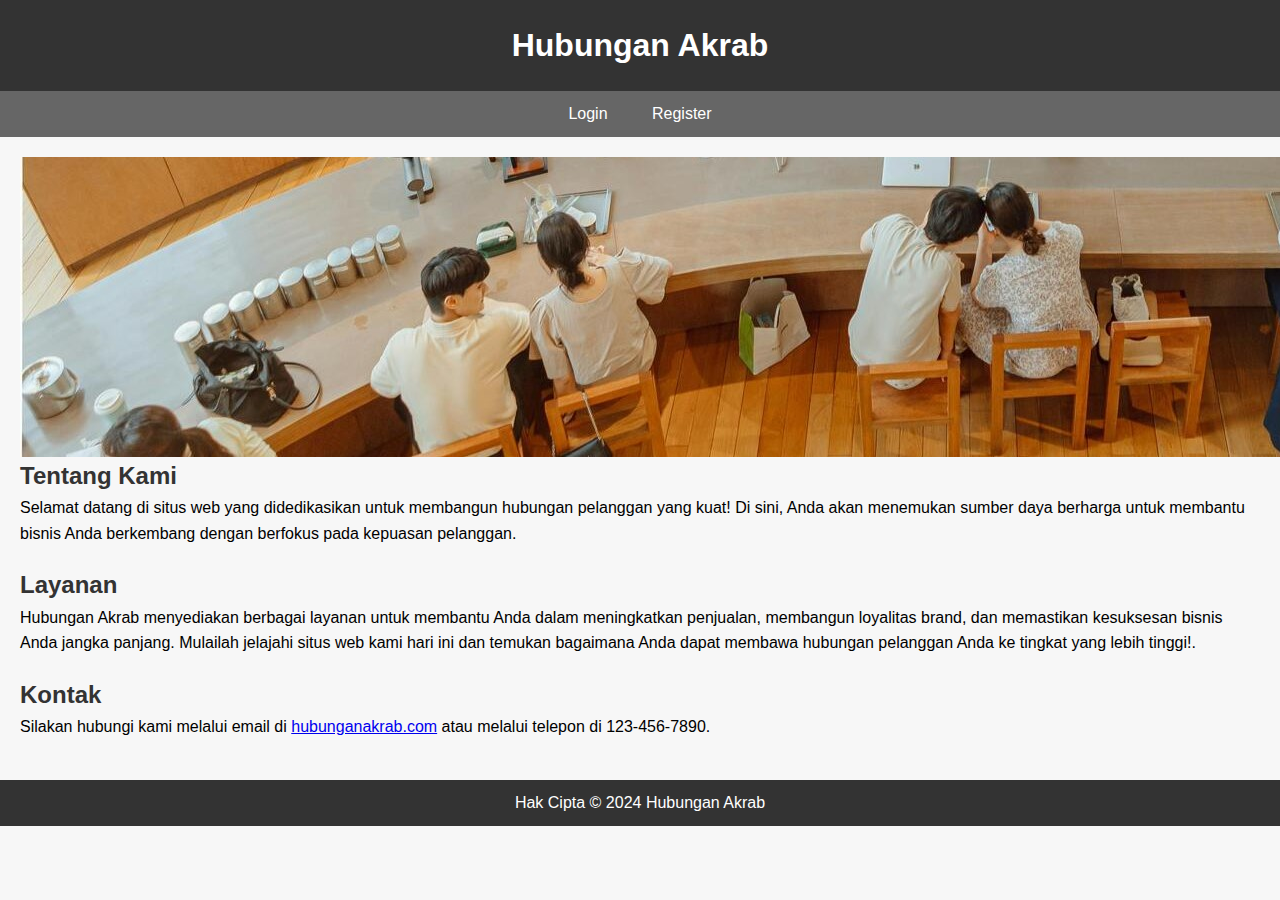
<file: index.html>
<!DOCTYPE html>
<html lang="en">

<head>
    <meta charset="UTF-8">
    <meta name="viewport" content="width=device-width, initial-scale=1.0">
    <title>Hubungan Akrab</title>
    <link rel="stylesheet" href="index.css">
</head>

<body>
    <header>
        <h1>Hubungan Akrab</h1>
    </header>
    <nav>
        <ul>
            <li><a href="login.html">Login</a></li>
            <li><a href="register.html">Register</a></li>
        </ul>
    </nav>
    <main>
        <div class="carousel-container">
            <img class="carousel-slide active" src="index1.jpg" alt="Slide 1">
            <img class="carousel-slide" src="index2.jpg" alt="Slide 2">
            <img class="carousel-slide" src="index3.jpg" alt="Slide 3">
            <!-- Add more images as needed -->
        </div>
        <section>
            <h2>Tentang Kami</h2>
            <p>Selamat datang di situs web yang didedikasikan untuk membangun hubungan pelanggan yang kuat! Di sini, Anda akan menemukan sumber daya berharga untuk membantu bisnis Anda berkembang dengan berfokus pada kepuasan pelanggan.</p>
        </section>
        <section>
            <h2>Layanan</h2>
            <p>Hubungan Akrab menyediakan berbagai layanan untuk membantu Anda dalam meningkatkan penjualan, membangun loyalitas brand, dan memastikan kesuksesan bisnis Anda jangka panjang. Mulailah jelajahi situs web kami hari ini dan temukan bagaimana Anda dapat membawa hubungan pelanggan Anda ke tingkat yang lebih tinggi!.</p>
        </section>
        <section>
            <h2>Kontak</h2>
            <p>Silakan hubungi kami melalui email di <a href="@hubunganakrab.com">hubunganakrab.com</a> atau melalui telepon di 123-456-7890.</p>
        </section>
    </main>
    <footer>
        <p>Hak Cipta &copy; 2024 Hubungan Akrab</p>
    </footer>

    <script>
        // Menambahkan fungsi klik pada elemen header
        const header = document.querySelector('header');
        header.addEventListener('click', function () {
            alert('Anda mengklik header!');
        });
    </script>
    <script>
        let slideIndex = 0;
        showSlides();

        function showSlides() {
            const slides = document.querySelectorAll('.carousel-slide');
            for (let i = 0; i < slides.length; i++) {
                slides[i].style.display = "none";
            }
            slideIndex++;
            if (slideIndex > slides.length) { slideIndex = 1 }
            slides[slideIndex - 1].style.display = "block";
            setTimeout(showSlides, 2000); // Change image every 2 seconds
        }
    </script>
</body>

</html>
</file>
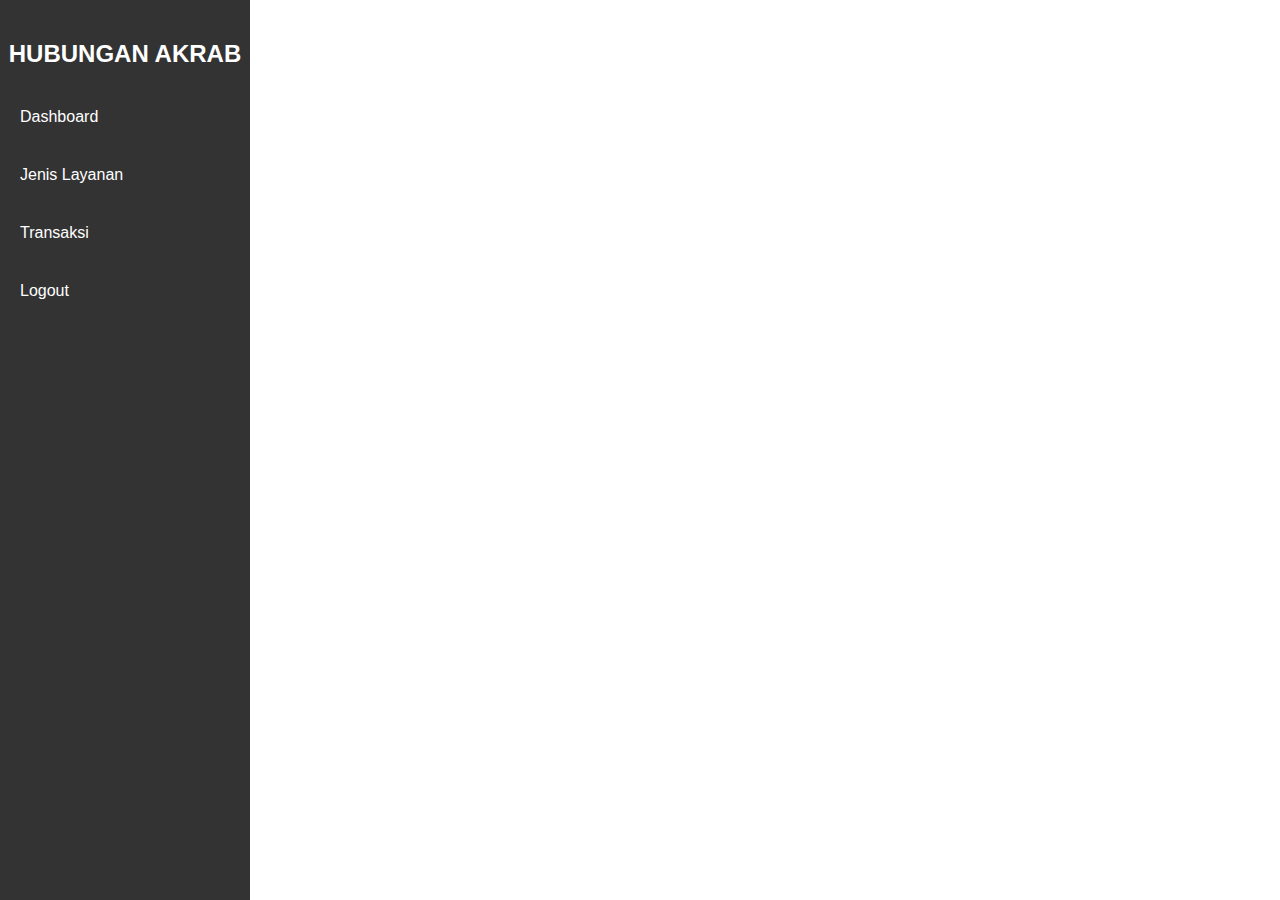
<file: dasboard.html>
<!DOCTYPE html>
<html lang="en">
<head>
    <meta charset="UTF-8">
    <meta name="viewport" content="width=device-width, initial-scale=1.0">
    <title>Dashboard</title>
    <link rel="stylesheet" href="dasboard.css">
</head>
<body>
    <div class="sidebar">
        <h2>HUBUNGAN AKRAB</h2>
        <ul>
            <li><a href="dasboard.html">Dashboard</a></li>
            <li><a href="layanan.html">Jenis Layanan</a></li>
            <li><a href="transaksi.html">Transaksi</a></li>
            <li><a href="logout.html">Logout</a></li>
        </ul>
    </div>
    <section class="home-section">
		<nav>
			<div class="sidebar-button">
				<i class="bx bx-menu sidebarBtn"></i>
			</div>
			<div class="profile-details">
				<span class="admin_name">Admin</span>
			</div>
		</nav>
		<div class="home-content">
			<div class="home-content">
				<h2 id="text"></h2>
				<h3 id="date"></h3>
			 </div>
			 
		</div>
	</section>
    <script>
		let sidebar = document.querySelector(".sidebar");
		let sidebarBtn = document.querySelector(".sidebarBtn");
		sidebarBtn.onclick = function () {
		 sidebar.classList.toggle("active");
			if (sidebar.classList.contains("active")) {
			 sidebarBtn.classList.replace("bx-menu", "bx-menu-alt-right");
			} else sidebarBtn.classList.replace("bx-menu-alt-right", "bx-menu");
		};
		function myFunction() {
		   const months = ["Januari", "Februari", "Maret", "April", "Mei",
					"Juni", "Juli", "Agustus", "September", "Oktober",
					"November", "Desember"];
		   const days = ["Minggu", "Senin", "Selasa", "Rabu", "Kamis",
						"Jumat", "Sabtu"];
		   let date = new Date();
		   jam = date.getHours();
		 tanggal = date.getDate();
		 hari = days[date.getDay()];
		 bulan = months[date.getMonth()];
		 tahun = date.getFullYear();
	 
		 let m = date.getMinutes();
		 let s = date.getSeconds();
		 m = checkTime(m);
		 s = checkTime(s);
		 document.getElementById("date").innerHTML = `${hari}, 
		   ${tanggal} ${bulan} ${tahun}, ${jam}:${m}:${s}`;
		 requestAnimationFrame(myFunction);
		}
		function checkTime(i) {
		 if (i < 10) {
			i = "0" + i;
		 }
		 return i;
		}
		window.onload = function () {
		 let nama = prompt("Masukkan Nama Anda : ", "Admin");
		 let jam = new Date().getHours();
		 if (nama != null) {
			if (jam >= 4 && jam <= 10) {
			 document.getElementById("text").innerHTML = `Selamat Pagi ${nama}`;
			} else if (jam >= 11 && jam <= 14) {
			 document.getElementById("text").innerHTML = `Selamat Siang ${nama}`;
			} else if (jam >= 15 && jam <= 18) {
			 document.getElementById("text").innerHTML = `Selamat Sore ${nama}`;
			} else {
			 document.getElementById("text").innerHTML = `Selamat Malam ${nama}`;
			}
			 }
		  myFunction();
		 };
	 </script>
    
</body>
</html>
</file>
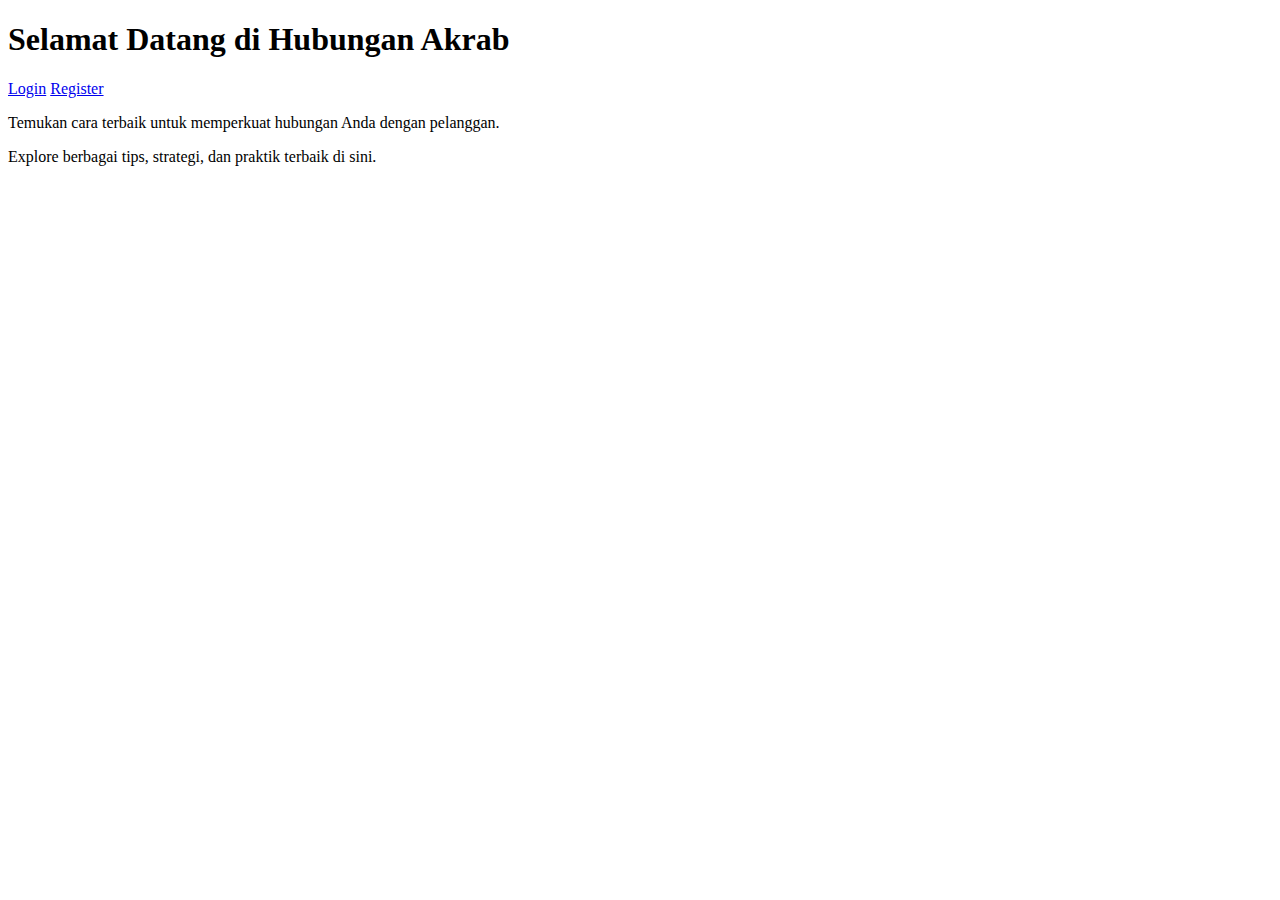
<file: home.html>
<!DOCTYPE html>
<html lang="en">
<head>
    <meta charset="UTF-8">
    <meta name="viewport" content="width=device-width, initial-scale=1.0">
    <title>Hubungan Akrab - Home</title>
</head>
<body>
    <header>
        <h1>Selamat Datang di Hubungan Akrab</h1>
        <nav>
            <a href="login.html">Login</a>
            <a href="register.html">Register</a>
        </nav>
    </header>
    <main>
        <p>Temukan cara terbaik untuk memperkuat hubungan Anda dengan pelanggan.</p>
        <p>Explore berbagai tips, strategi, dan praktik terbaik di sini.</p>
        <p></p>
    </main>
</body>
</html>
</file>
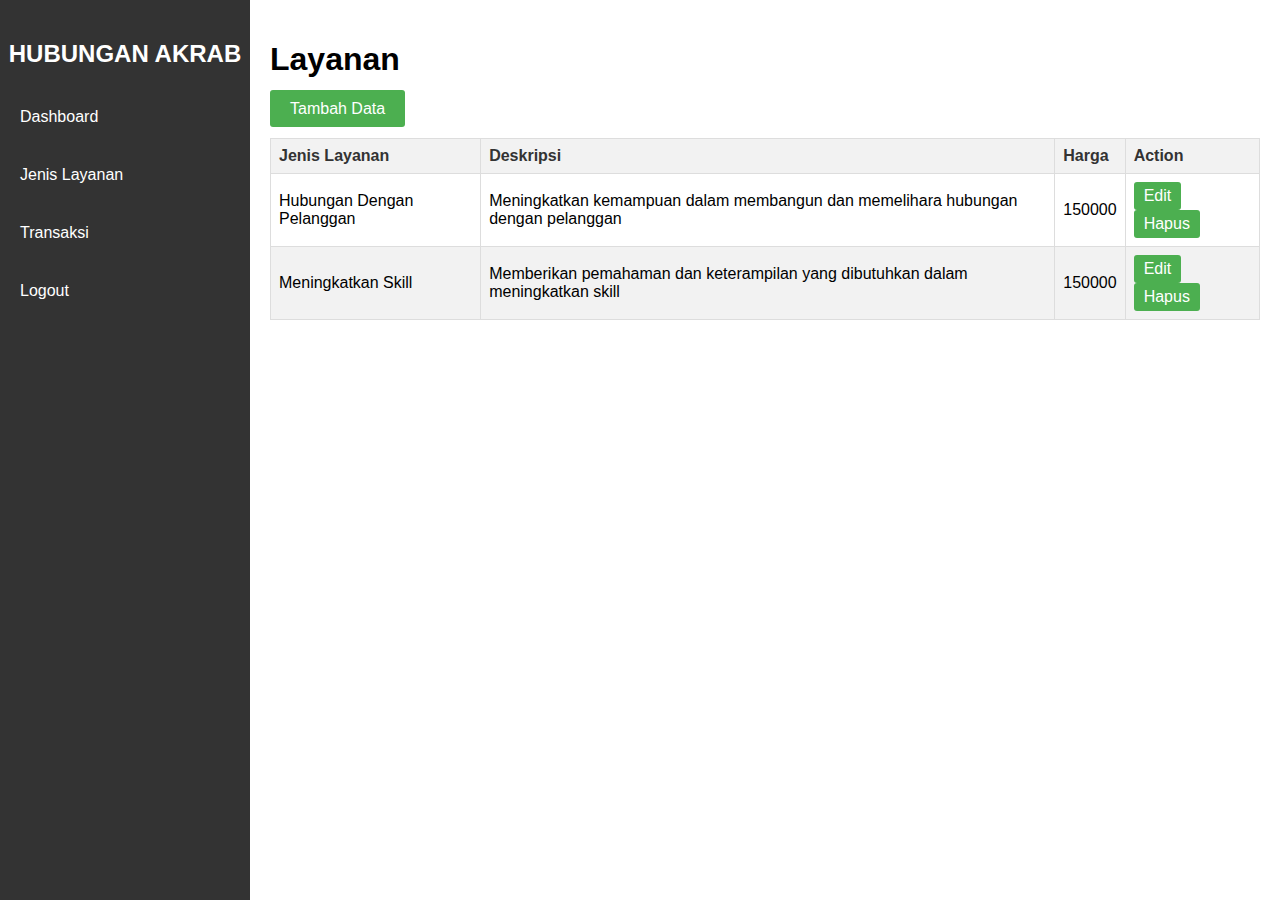
<file: layanan.html>
<!DOCTYPE html>
<html lang="en">
<head>
    <meta charset="UTF-8">
    <meta name="viewport" content="width=device-width, initial-scale=1.0">
    <title>Transaction Records</title>
    <link rel="stylesheet" href="layanan.css">
</head>
<body>
    <div class="sidebar">
        <h2>HUBUNGAN AKRAB</h2>
        <ul>
            <li><a href="dasboard.html">Dashboard</a></li>
            <li><a href="layanan.html">Jenis Layanan</a></li>
            <li><a href="transaksi.html">Transaksi</a></li>
            <li><a href="logout.html">Logout</a></li>
        </ul>
    </div>

    <div class="container">
        <h1>Layanan</h1>
        <div class="add-button">
            <a href="tambah_layanan.html" class="add-btn">Tambah Data</a>
        </div>
        <div class="transaction-list">
            <table>
                <thead>
                    <tr>
                        <th>Jenis Layanan</th>
                        <th>Deskripsi</th>
                        <th>Harga</th>
                        <th>Action</th>
                    </tr>
                </thead>
                <tbody>
                    <tr>
                        <td>Hubungan Dengan Pelanggan</td>
                        <td>Meningkatkan kemampuan dalam membangun dan memelihara hubungan dengan pelanggan</td>
                        <td>150000</td>
                        <td>
                            <a href="#" class="edit-btn">Edit</a>
                            <a href="#" class="delete-btn">Hapus</a>
                        </td>
                    </tr>
                    <tr>
                        <td>Meningkatkan Skill</td>
                        <td>Memberikan pemahaman dan keterampilan yang dibutuhkan dalam meningkatkan skill</td>
                        <td>150000</td>
                        <td>
                            <a href="#" class="edit-btn">Edit</a>
                            <a href="#" class="delete-btn">Hapus</a>
                        </td>
                    </tr>
                    <!-- Add more transaction records as needed -->
                </tbody>
            </table>
        </div>
    </div>

</body>
</html>
</file>
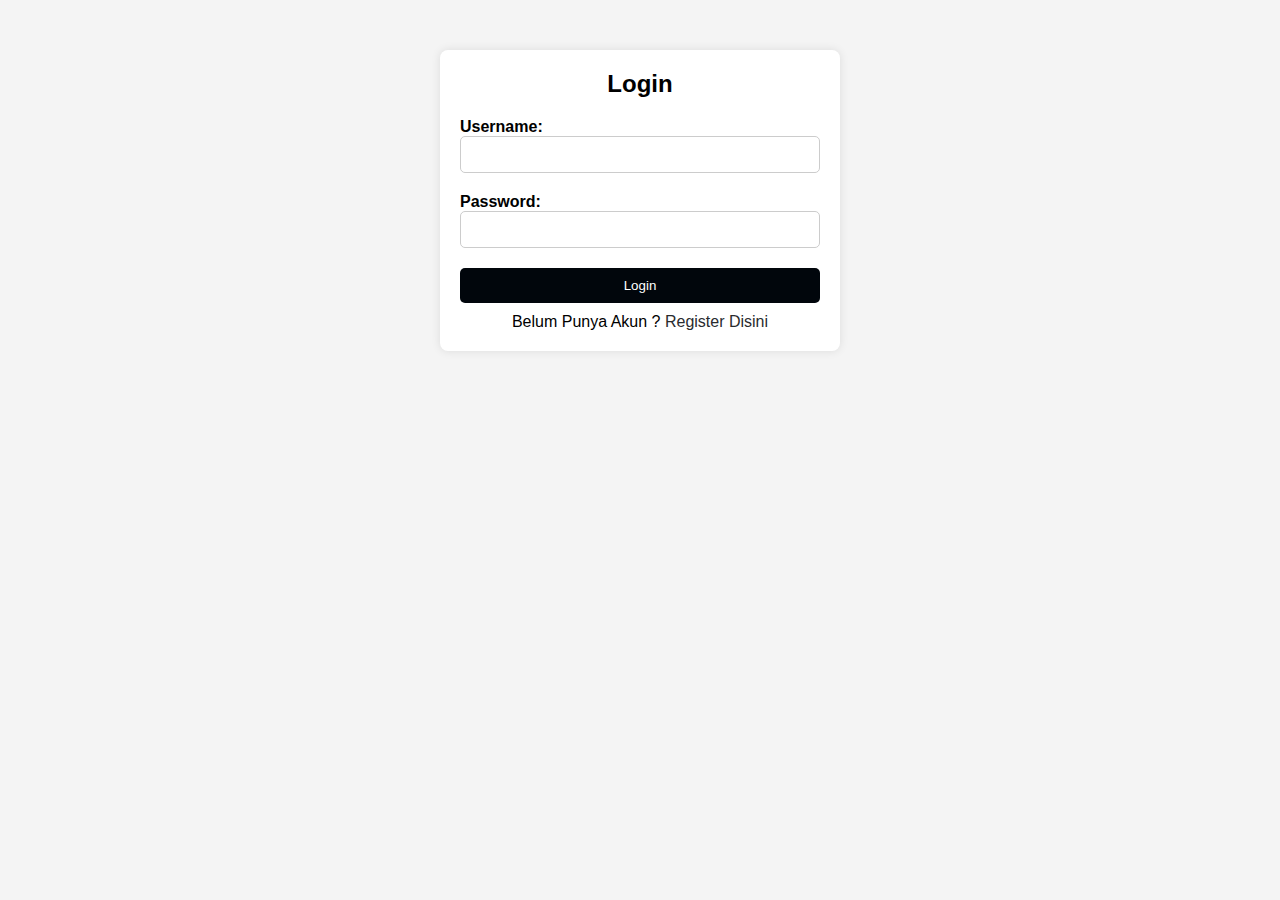
<file: login.html>
<!DOCTYPE html>
<html lang="en">
<head>
    <meta charset="UTF-8">
    <meta name="viewport" content="width=device-width, initial-scale=1.0">
    <title>Login</title>
    <link rel="stylesheet" href="login.css">
</head>
<body>

<div class="container">
    <form action="submit_login.php" method="POST">
        <h2>Login</h2>
        <div class="form-group">
            <label for="username">Username:</label>
            <input type="text" id="username" name="username" required>
        </div>
        <div class="form-group">
            <label for="password">Password:</label>
            <input type="password" id="password" name="password" required>
        </div>
        <button type="submit">Login</button>
        <p>Belum Punya Akun ? <a href="register.html"> Register Disini</a></p>
    </form>
</div>

</body>
</html>
</file>
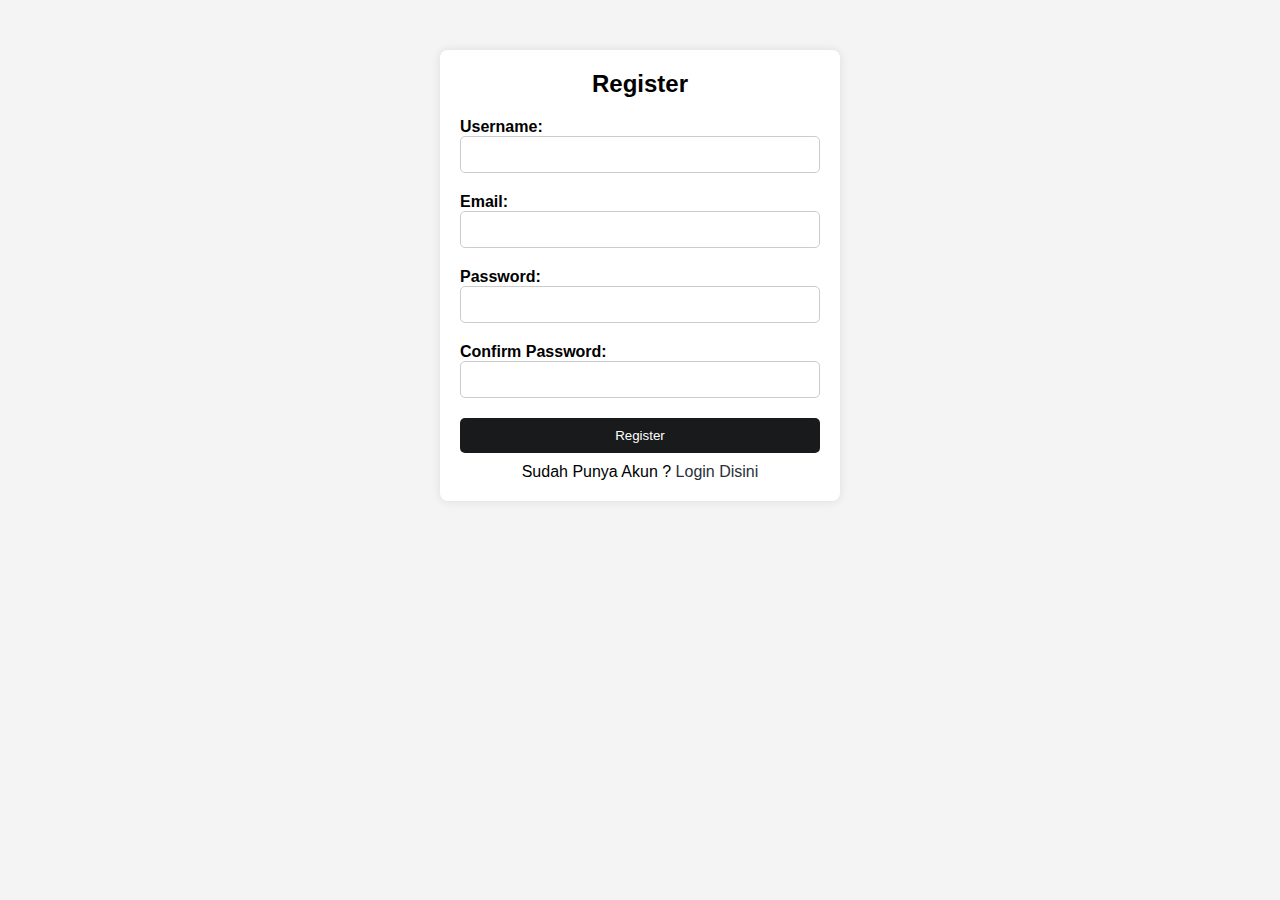
<file: register.html>
<!DOCTYPE html>
<html lang="en">
<head>
    <meta charset="UTF-8">
    <meta name="viewport" content="width=device-width, initial-scale=1.0">
    <title>Register</title>
    <link rel="stylesheet" href="register.css">
</head>
<body>

<div class="container">
    <form action="submit_register.php" method="POST">
        <h2>Register</h2>
        <div class="form-group">
            <label for="username">Username:</label>
            <input type="text" id="username" name="username" required>
        </div>
        <div class="form-group">
            <label for="email">Email:</label>
            <input type="email" id="email" name="email" required>
        </div>
        <div class="form-group">
            <label for="password">Password:</label>
            <input type="password" id="password" name="password" required>
        </div>
        <div class="form-group">
            <label for="confirm_password">Confirm Password:</label>
            <input type="password" id="confirm_password" name="confirm_password" required>
        </div>
        <button type="submit">Register</button>
        <p>Sudah Punya Akun ? <a href="login.html"> Login Disini </a></p>
    </form>
</div>

</body>
</html>
</file>
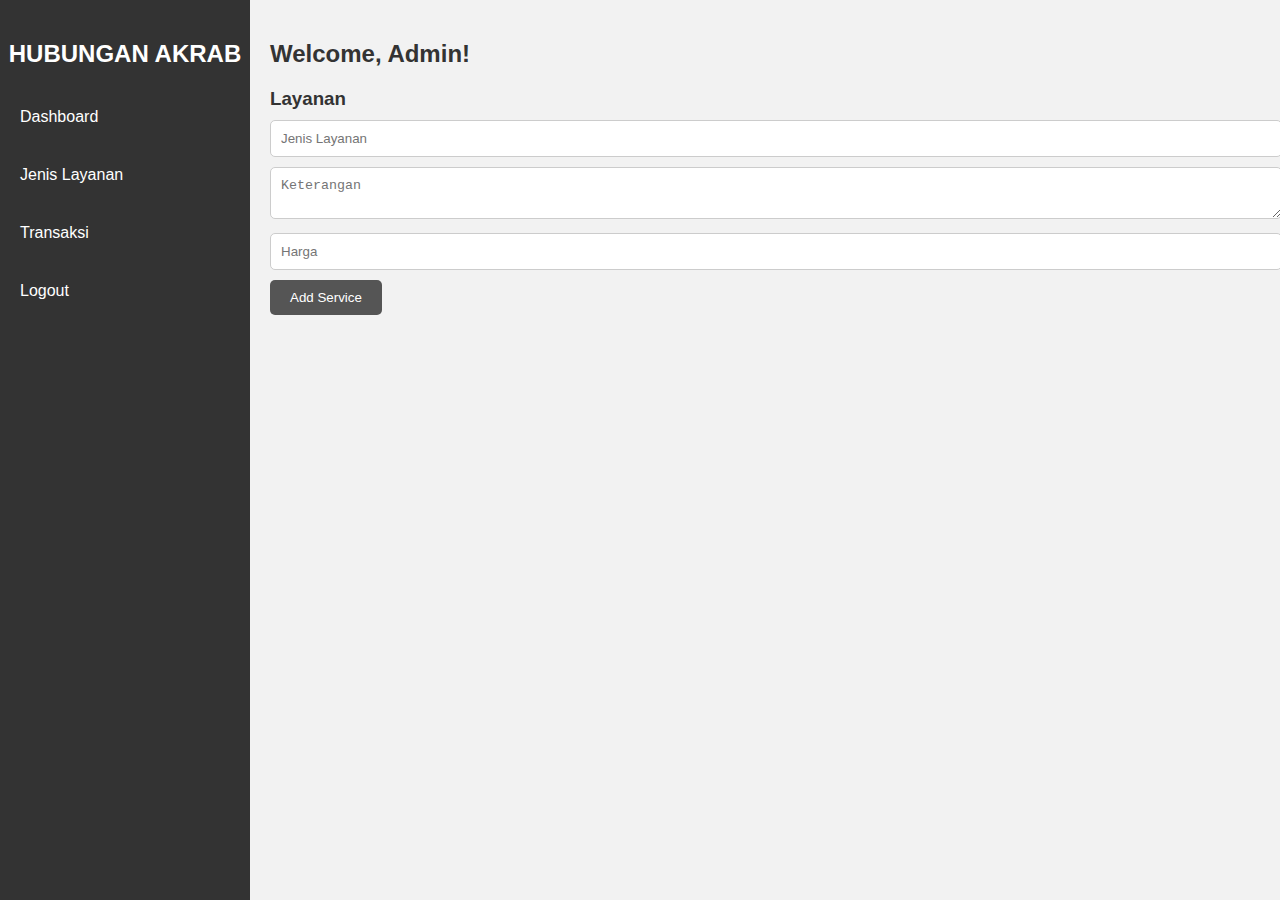
<file: tambah_layanan.html>
<!DOCTYPE html>
<html lang="en">

<head>
    <meta charset="UTF-8">
    <meta name="viewport" content="width=device-width, initial-scale=1.0">
    <title>Admin Dashboard</title>
    <link rel="stylesheet" href="tambah_layanan.css">
</head>

<body>

    <div class="sidebar">
        <h2>HUBUNGAN AKRAB</h2>
        <ul>
            <li><a href="dasboard.html">Dashboard</a></li>
            <li><a href="layanan.html">Jenis Layanan</a></li>
            <li><a href="transaksi.html">Transaksi</a></li>
            <li><a href="logout.html">Logout</a></li>
        </ul>
    </div>

    <div class="content">
        <h2>Welcome, Admin!</h2>
        <!-- Place your content here -->

        <!-- CRUD Section -->
        <div class="crud-section">
            <h3>Layanan</h3>
            <form id="service-form">
                <input type="text" id="service-name" placeholder="Jenis Layanan" required>
                <textarea id="service-description" placeholder="Keterangan" required></textarea>
                <input type="text" id="service-price" placeholder="Harga" required>
                <button type="submit">Add Service</button>
            </form>
            <table id="service-table">
    
                <tbody>
                    <!-- Service type rows will be dynamically added here -->
                </tbody>
            </table>
        </div>
    </div>

</body>

</html>
</file>
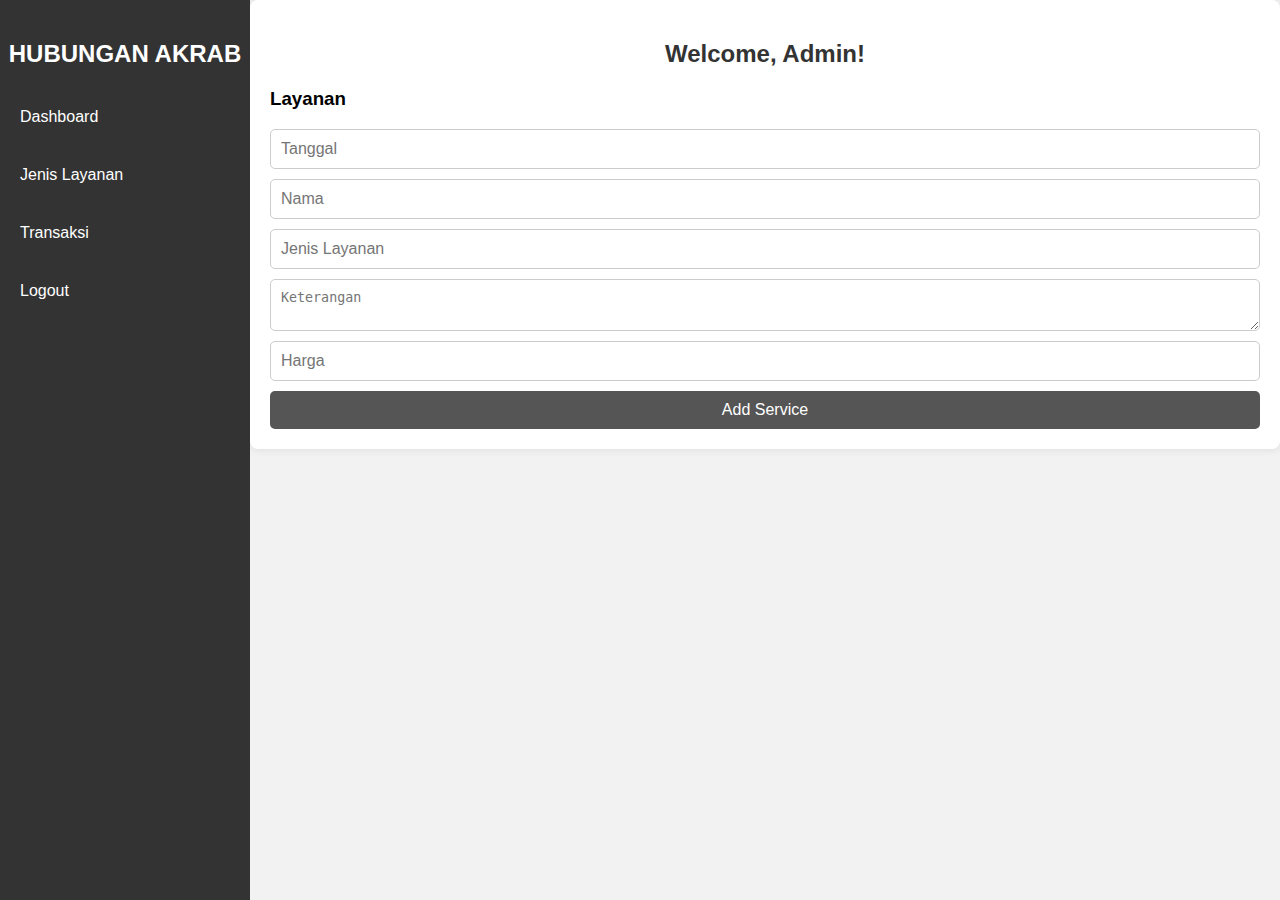
<file: tambah_transaksi.html>
<!DOCTYPE html>
<html lang="en">

<head>
    <meta charset="UTF-8">
    <meta name="viewport" content="width=device-width, initial-scale=1.0">
    <title>Admin Dashboard</title>
    <link rel="stylesheet" href="tambah_transaksi.css">
</head>

<body>

    <div class="sidebar">
        <h2>HUBUNGAN AKRAB</h2>
        <ul>
            <li><a href="dasboard.html">Dashboard</a></li>
            <li><a href="layanan.html">Jenis Layanan</a></li>
            <li><a href="transaksi.html">Transaksi</a></li>
            <li><a href="logout.html">Logout</a></li>
        </ul>
    </div>

    <div class="content">
        <h2>Welcome, Admin!</h2>
        <!-- Place your content here -->

        <!-- CRUD Section -->
        <div class="crud-section">
            <h3>Layanan</h3>
            <form id="service-form">
                <input type="text" id="transaction-date" placeholder="Tanggal" required>
                <input type="text" id="transaction-name" placeholder="Nama" required>
                <input type="text" id="service-name" placeholder="Jenis Layanan" required>
                <textarea id="service-description" placeholder="Keterangan" required></textarea>
                <input type="text" id="service-price" placeholder="Harga" required>
                <button type="submit">Add Service</button>
            </form>
            <table id="service-table">
    
                <tbody>
                    <!-- Service type rows will be dynamically added here -->
                </tbody>
            </table>
        </div>
    </div>

</body>

</html>
</file>
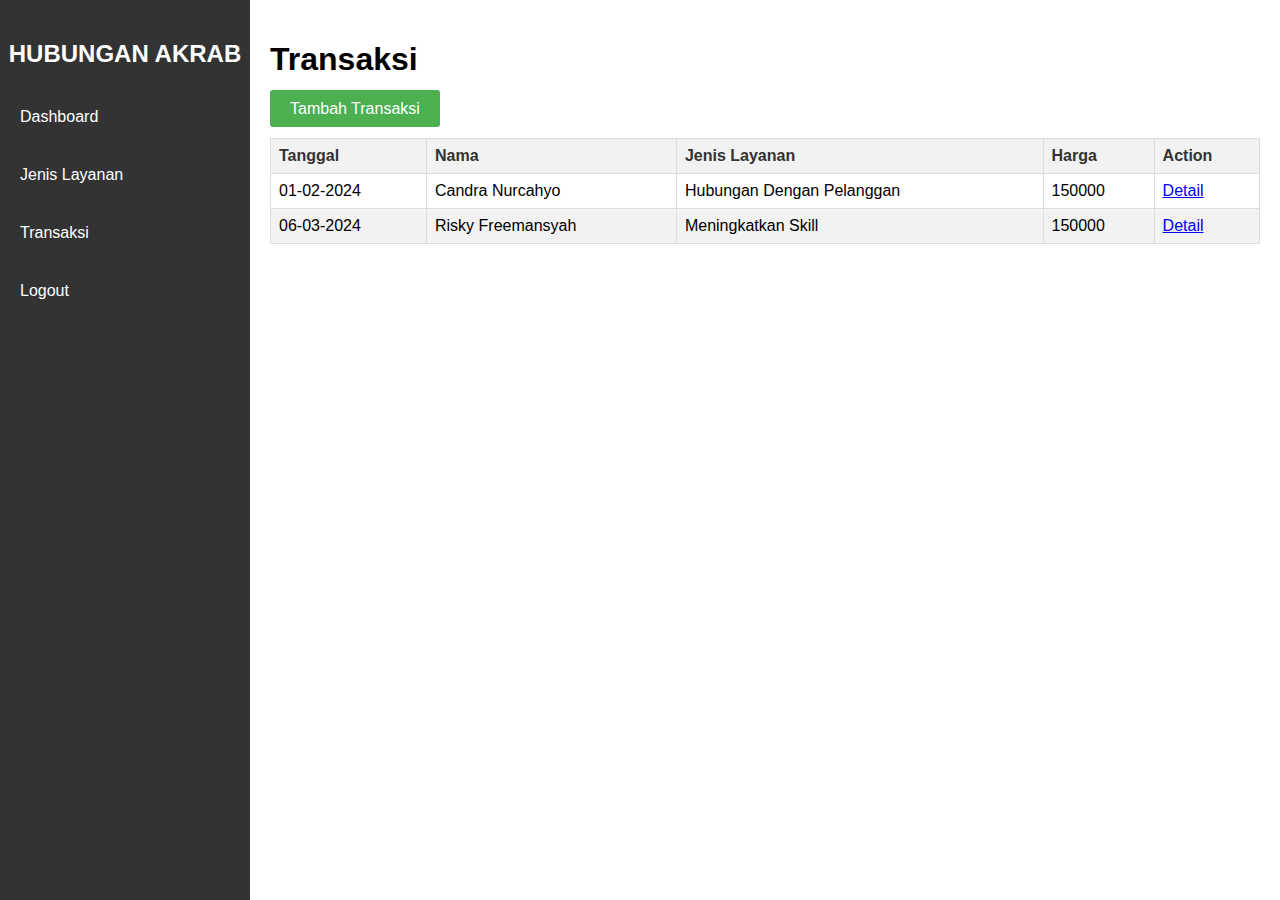
<file: transaksi.html>
<!DOCTYPE html>
<html lang="en">
<head>
    <meta charset="UTF-8">
    <meta name="viewport" content="width=device-width, initial-scale=1.0">
    <title>Transaction Records</title>
    <link rel="stylesheet" href="layanan.css">
</head>
<body>
    <div class="sidebar">
        <h2>HUBUNGAN AKRAB</h2>
        <ul>
            <li><a href="dasboard.html">Dashboard</a></li>
            <li><a href="layanan.html">Jenis Layanan</a></li>
            <li><a href="transaksi.html">Transaksi</a></li>
            <li><a href="logout.html">Logout</a></li>
        </ul>
    </div>

    <div class="container">
        <h1>Transaksi</h1>
        <div class="add-button">
            <a href="tambah_transaksi.html" class="add-btn">Tambah Transaksi</a>
        </div>
        <div class="transaction-list">
            <table>
                <thead>
                    <tr>
                        <th>Tanggal</th>
                        <th>Nama</th>
                        <th>Jenis Layanan</th>
                        <th>Harga</th>
                        <th>Action</th>
                    </tr>
                </thead>
                <tbody>
                    <tr>
                        <td>01-02-2024</td>
                        <td>Candra Nurcahyo</td>
                        <td>Hubungan Dengan Pelanggan</td>
                        <td>150000</td>
                        <td>
                            <a href="#" class="detail-btn">Detail</a>
                           
                        </td>
                    </tr>
                    <tr>
                        <td>06-03-2024</td>
                        <td>Risky Freemansyah</td>
                        <td>Meningkatkan Skill</td>
                        <td>150000</td>
                        <td>
                            <a href="#" class="detail-btn">Detail</a>
                          
                        </td>
                    </tr>
                    <!-- Add more transaction records as needed -->
                </tbody>
            </table>
        </div>
    </div>

</body>
</html>
</file>
<file: index.css>
body, h1, h2, p, ul, li {
    margin: 0;
    padding: 0;
}

body {
    font-family: Arial, sans-serif;
    line-height: 1.6;
    background-color: #f7f7f7;
}

header {
    background-color: #333;
    color: #fff;
    text-align: center;
    padding: 20px 0;
}

nav {
    background-color: #666;
}

nav ul {
    list-style-type: none;
    margin: 0;
    padding: 0;
    text-align: center;
}

nav ul li {
    display: inline;
}

nav ul li a {
    display: inline-block;
    color: #fff;
    text-decoration: none;
    padding: 10px 20px;
}

nav ul li a:hover {
    background-color: #444;
}

main {
    padding: 20px;
}

section {
    margin-bottom: 20px;
}

h2 {
    color: #333;
}

footer {
    background-color: #333;
    color: #fff;
    text-align: center;
    padding: 10px 0;
}
</file>
<file: dasboard.css>
/* dasboard.css */

/* General Styles */
body {
    font-family: Arial, sans-serif;
    margin: 0;
    padding: 0;
}

.sidebar {
    height: 100%;
    width: 250px;
    position: fixed;
    top: 0;
    left: 0;
    background-color: #333;
    padding-top: 20px;
}

.sidebar h2 {
    color: #fff;
    text-align: center;
    margin-bottom: 20px;
}

.sidebar ul {
    list-style-type: none;
    padding: 0;
}

.sidebar ul li {
    padding: 10px 0;
}

.sidebar ul li a {
    display: block;
    color: #fff;
    text-decoration: none;
    padding: 10px 20px;
}

.sidebar ul li a:hover {
    background-color: #555;
}

.content {
    margin-left: 250px;
    padding: 20px;
}

.content h2 {
    color: #333;
}

/* Media query for responsive layout */
@media screen and (max-width: 600px) {
    .sidebar {
        width: 100%;
        height: auto;
        position: relative;
    }

    .sidebar ul li a {
        padding: 10px;
    }

    .content {
        margin-left: 0;
    }
}
</file>
<file: layanan.css>
/* layanan.css */

/* General Styles */
body {
    font-family: Arial, sans-serif;
    margin: 0;
    padding: 0;
}

.sidebar {
    height: 100%;
    width: 250px;
    position: fixed;
    top: 0;
    left: 0;
    background-color: #333;
    padding-top: 20px;
}

.sidebar h2 {
    color: #fff;
    text-align: center;
    margin-bottom: 20px;
}

.sidebar ul {
    list-style-type: none;
    padding: 0;
}

.sidebar ul li {
    padding: 10px 0;
}

.sidebar ul li a {
    display: block;
    padding: 10px 20px;
    transition: background-color 0.3s;
    color: white;
    text-decoration: none;
}

.sidebar ul li a:hover {
    background-color: #555;
}

.container {
    margin-left: 250px;
    padding: 20px;
}

.add-button {
    margin-bottom: 20px;
}

.add-btn {
    background-color: #4CAF50;
    color: white;
    padding: 10px 20px;
    border: none;
    border-radius: 3px;
    text-decoration: none;
}

.add-btn:hover {
    background-color: #45a049;
}

.transaction-list table {
    width: 100%;
    border-collapse: collapse;
}

.transaction-list th, .transaction-list td {
    border: 1px solid #ddd;
    padding: 8px;
    text-align: left;
}

.transaction-list th {
    background-color: #f2f2f2;
    color: #333;
}

.transaction-list tr:nth-child(even) {
    background-color: #f2f2f2;
}

/* Edit and Delete Button Styles */
.edit-btn,
.delete-btn {
    display: inline-block;
    padding: 5px 10px;
    margin-right: 5px;
    background-color: #4CAF50;
    color: white;
    text-decoration: none;
    border-radius: 3px;
    transition: background-color 0.3s;
}

.edit-btn:hover,
.delete-btn:hover {
    background-color: #45a049;
}

/* Media query for responsive layout */
@media screen and (max-width: 600px) {
    .container {
        margin-left: 0;
        padding: 10px;
    }

    .sidebar {
        width: 100%;
        height: auto;
        position: relative;
    }
}
</file>
<file: tambah_layanan.css>
/* General Styles */
body {
    font-family: Arial, sans-serif;
    margin: 0;
    padding: 0;
    background-color: #f2f2f2;
}

h2 {
    color: #333;
}

a {
    color: #fff;
    text-decoration: none;
}

/* Sidebar Styles */
.sidebar {
    height: 100%;
    width: 250px;
    position: fixed;
    top: 0;
    left: 0;
    background-color: #333;
    padding-top: 20px;
    overflow-y: auto; /* Enable scrolling if content exceeds sidebar height */
}

.sidebar h2 {
    color: #fff;
    text-align: center;
    margin-bottom: 20px;
}

.sidebar ul {
    list-style-type: none;
    padding: 0;
}

.sidebar ul li {
    padding: 10px 0;
}

.sidebar ul li a {
    display: block;
    padding: 10px 20px;
    transition: background-color 0.3s;
}

.sidebar ul li a:hover {
    background-color: #555;
}

/* Content Styles */
.content {
    margin-left: 250px;
    padding: 20px;
}

/* Service Types Styles */
.service-types {
    margin-top: 20px;
    background-color: #fff;
    border-radius: 8px;
    box-shadow: 0 0 10px rgba(0, 0, 0, 0.1);
    padding: 20px;
}

.service-types h2 {
    color: #333;
    text-align: center;
    margin-bottom: 20px;
}

.service-types ul {
    list-style-type: none;
    padding: 0;
}

.service-types ul li {
    padding: 10px 0;
}

.service-types ul li a {
    display: block;
    color: #333;
    text-decoration: none;
    padding: 10px 20px;
    transition: background-color 0.3s;
}

.service-types ul li a:hover {
    background-color: #eee;
}

/* CRUD Section Styles */
.crud-section {
    margin-top: 20px;
}

.crud-section h3 {
    margin-bottom: 10px;
    color: #333;
}

#service-form {
    margin-bottom: 20px;
}

#service-form input[type="text"],
#service-form input[type="number"],
#service-form textarea {
    width: 100%;
    padding: 10px;
    margin-bottom: 10px;
    border: 1px solid #ccc;
    border-radius: 5px;
}

#service-form button {
    padding: 10px 20px;
    background-color: #555;
    color: #fff;
    border: none;
    border-radius: 5px;
    cursor: pointer;
}

#service-form button:hover {
    background-color: #333;
}

#service-table {
    width: 100%;
    border-collapse: collapse;
}

#service-table th,
#service-table td {
    padding: 10px;
    border-bottom: 1px solid #ccc;
    text-align: left;
}

#service-table th {
    background-color: #f2f2f2;
    color: #333;
}

/* Media query for responsive layout */
@media screen and (max-width: 600px) {
    .sidebar {
        width: 100%;
        height: auto;
        position: relative;
        padding-top: 20px;
    }

    .content {
        margin-left: 0;
        padding: 20px;
    }
}

/* General Styles */
body {
    font-family: Arial, sans-serif;
    margin: 0;
    padding: 0;
    background-color: #f2f2f2;
}

.wrapper {
    display: flex;
}

/* Sidebar Styles */
.sidebar {
    width: 250px;
    background-color: #333;
    padding-top: 20px;
    overflow-y: auto;
}

/* Content Styles */
.content {
    flex-grow: 1;
    padding: 20px;
}

.crud-section {
    margin-top: 20px;
}

.crud-section input[type="text"],
.crud-section input[type="number"],
.crud-section textarea {
    width: calc(100% - 22px);
    padding: 10px;
    margin-bottom: 10px;
    border: 1px solid #ccc;
    border-radius: 5px;
}

.crud-section button {
    padding: 10px 20px;
    background-color: #555;
    color: #fff;
    border: none;
    border-radius: 5px;
    cursor: pointer;
}

/* Media query for responsive layout */
@media screen and (max-width: 600px) {
    .wrapper {
        flex-direction: column;
    }

    .sidebar {
        width: 100%;
        height: auto;
        padding-top: 20px;
        margin-bottom: 20px;
    }
}
</file>
<file: tambah_transaksi.css>
/* General Styles */
body {
    font-family: Arial, sans-serif;
    margin: 0;
    padding: 0;
    background-color: #f2f2f2;
}

h2 {
    color: #333;
}

a {
    color: #fff;
    text-decoration: none;
}

/* Sidebar Styles */
.sidebar {
    height: 100%;
    width: 250px;
    position: fixed;
    top: 0;
    left: 0;
    background-color: #333;
    padding-top: 20px;
    overflow-y: auto; /* Enable scrolling if content exceeds sidebar height */
}

.sidebar h2 {
    color: #fff;
    text-align: center;
    margin-bottom: 20px;
}

.sidebar ul {
    list-style-type: none;
    padding: 0;
}

.sidebar ul li {
    padding: 10px 0;
}

.sidebar ul li a {
    display: block;
    padding: 10px 20px;
    transition: background-color 0.3s;
}

.sidebar ul li a:hover {
    background-color: #555;
}

/* Content Styles */
.content {
    margin-left: 250px;
    padding: 20px;
    background-color: #fff;
    border-radius: 8px;
    box-shadow: 0 0 10px rgba(0, 0, 0, 0.1);
}

.content h2 {
    color: #333;
    text-align: center;
    margin-bottom: 20px;
}

form {
    display: flex;
    flex-direction: column;
}

form input[type="date"],
form input[type="text"],
form select {
    padding: 10px;
    margin-bottom: 15px;
    border: 1px solid #ccc;
    border-radius: 5px;
    font-size: 16px;
}

form button {
    padding: 10px 20px;
    background-color: #555;
    color: #fff;
    border: none;
    border-radius: 5px;
    cursor: pointer;
    font-size: 16px;
}

form button:hover {
    background-color: #333;
}

/* Media query for responsive layout */
@media screen and (max-width: 600px) {
    .sidebar {
        width: 100%;
        height: auto;
        position: relative;
        padding-top: 20px;
    }

    .content {
        margin-left: 0;
        padding: 20px;
    }
}

/* Additional styles for the wrapper and general layout */
.wrapper {
    display: flex;
}

.crud-section {
    margin-top: 20px;
}

.crud-section input[type="text"],
.crud-section input[type="number"],
.crud-section textarea {
    width: calc(100% - 22px);
    padding: 10px;
    margin-bottom: 10px;
    border: 1px solid #ccc;
    border-radius: 5px;
}

.crud-section button {
    padding: 10px 20px;
    background-color: #555;
    color: #fff;
    border: none;
    border-radius: 5px;
    cursor: pointer;
}

/* Media query for responsive layout */
@media screen and (max-width: 600px) {
    .wrapper {
        flex-direction: column;
    }

    .sidebar {
        width: 100%;
        height: auto;
        padding-top: 20px;
        margin-bottom: 20px;
    }
}
</file>
<file: login.css>
/* Reset default styles */
* {
    margin: 0;
    padding: 0;
    box-sizing: border-box;
}

/* Body styles */
body {
    font-family: Arial, sans-serif;
    background-color: #f4f4f4;
}

/* Container styles */
.container {
    width: 100%;
    max-width: 400px;
    margin: 0 auto;
    padding: 20px;
    background-color: #fff;
    border-radius: 8px;
    box-shadow: 0 0 10px rgba(0, 0, 0, 0.1);
    margin-top: 50px;
}

/* Form styles */
form {
    display: flex;
    flex-direction: column;
}

h2 {
    text-align: center;
    margin-bottom: 20px;
}

.form-group {
    margin-bottom: 20px;
}

label {
    font-weight: bold;
    margin-bottom: 5px;
}

input[type="text"],
input[type="password"] {
    width: 100%;
    padding: 10px;
    border: 1px solid #ccc;
    border-radius: 5px;
}

button {
    background-color: #01060c;
    color: #fff;
    padding: 10px;
    border: none;
    border-radius: 5px;
    cursor: pointer;
}

button:hover {
    background-color: #333940;
}

p {
    text-align: center;
    margin-top: 10px;
}

a {
    color: #292b2e;
    text-decoration: none;
}

a:hover {
    text-decoration: underline;
}
</file>
<file: register.css>
/* Reset default styles */
* {
    margin: 0;
    padding: 0;
    box-sizing: border-box;
}

/* Body styles */
body {
    font-family: Arial, sans-serif;
    background-color: #f4f4f4;
}

/* Container styles */
.container {
    width: 100%;
    max-width: 400px;
    margin: 0 auto;
    padding: 20px;
    background-color: #fff;
    border-radius: 8px;
    box-shadow: 0 0 10px rgba(0, 0, 0, 0.1);
    margin-top: 50px;
}

/* Form styles */
form {
    display: flex;
    flex-direction: column;
}

h2 {
    text-align: center;
    margin-bottom: 20px;
}

.form-group {
    margin-bottom: 20px;
}

label {
    font-weight: bold;
    margin-bottom: 5px;
}

input[type="text"],
input[type="email"],
input[type="password"] {
    width: 100%;
    padding: 10px;
    border: 1px solid #ccc;
    border-radius: 5px;
}

button {
    background-color: #181a1b;
    color: #fff;
    padding: 10px;
    border: none;
    border-radius: 5px;
    cursor: pointer;
}

button:hover {
    background-color: #0f1214;
}

p {
    text-align: center;
    margin-top: 10px;
}

a {
    color: #2a3037;
    text-decoration: none;
}

a:hover {
    text-decoration: underline;
}
</file>
